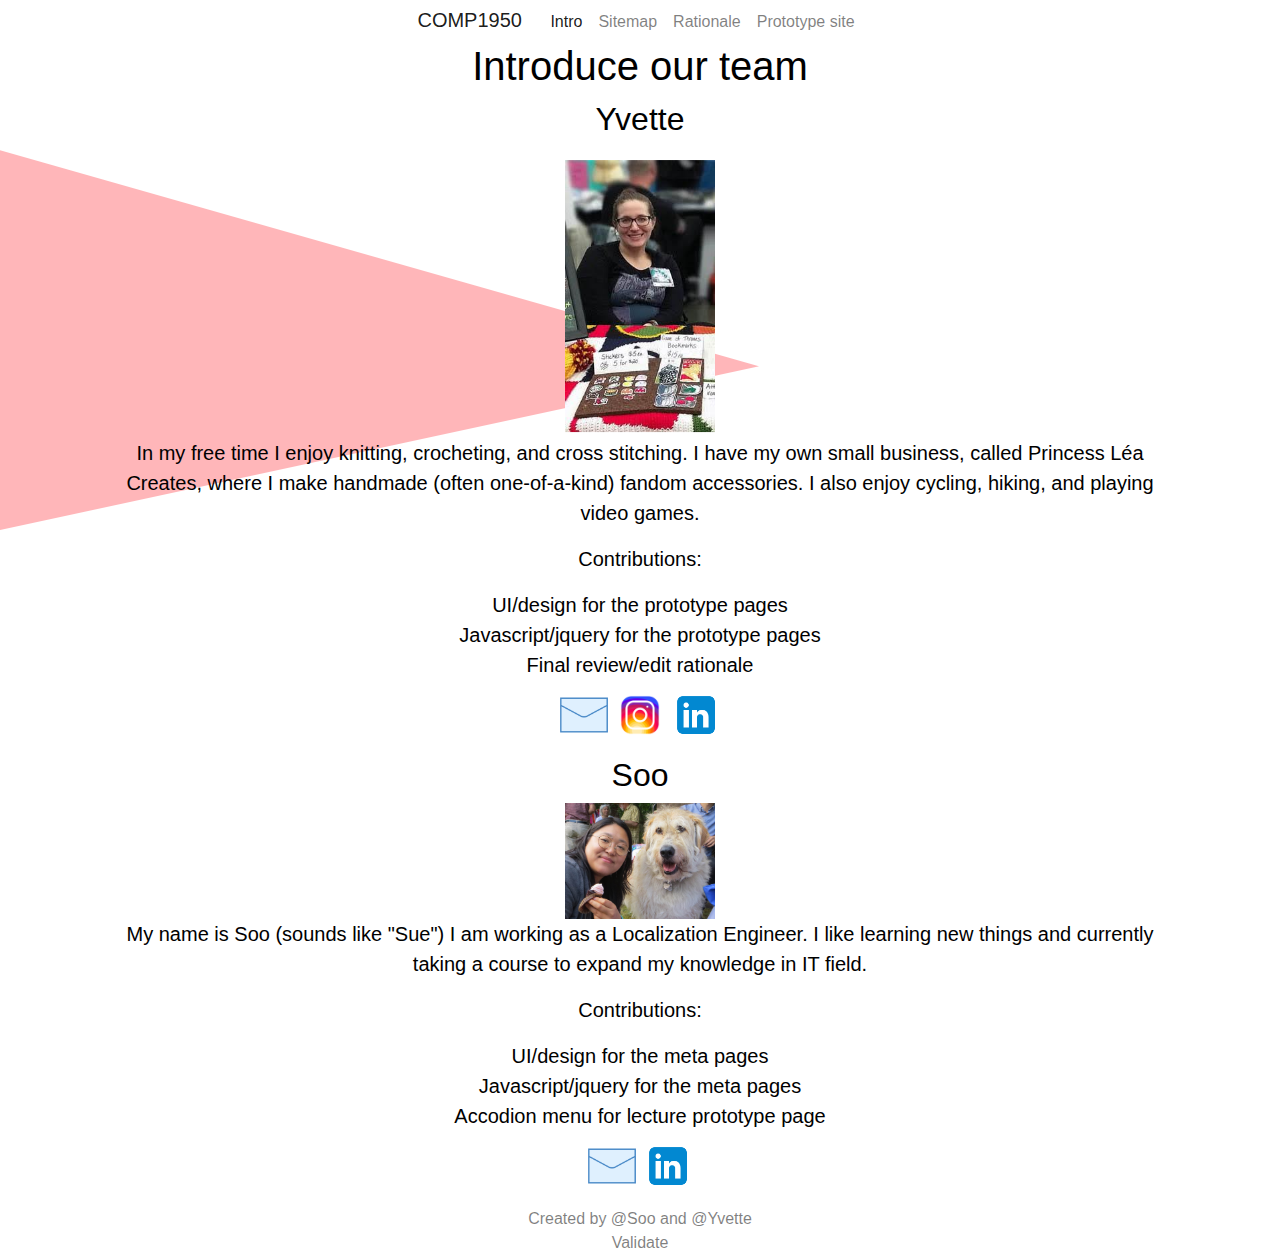
<file: meta/index.html>
<!DOCTYPE html>
<html lang="en" class="gr__getbootstrap_com">
  <head>
    <meta http-equiv="Content-Type" content="text/html; charset=UTF-8" />    
    <meta name="viewport" content="width=device-width, initial-scale=1, shrink-to-fit=no" />
    <meta name="description" content="">
    <meta name="author" content="">
    <link rel="icon" href="./images/memu_toggle.jpg">

    <title>COMP1950</title>

    <!-- Bootstrap core CSS -->
    <link href="./css/bootstrap.min.css" rel="stylesheet">

    <!-- Custom styles for this template -->
    <link href="./css/cover.css" rel="stylesheet">

    <!-- Custom styles for the web-site -->
    <link href="./css/style.css" rel="stylesheet">
  </head>

  <body class="text-center" data-gr-c-s-loaded="true">

    <div class="container">
      <nav class="navbar-light navbar-expand-md">
        <a class="navbar-brand" href="#">COMP1950</a>
        <button class="navbar-toggler" type="button" data-toggle="collapse" data-target="#navbars" aria-controls="navbars" aria-expanded="false" aria-label="Toggle navigation">
          <span class="navbar-toggler-icon"></span>
        </button>

        <div class="collapse navbar-collapse" id="navbars">
          <ul class="navbar-nav mr-auto">
            <li class="nav-item active">
              <a class="nav-link" href="./index.html">Intro<span class="sr-only">(current)</span></a>
            </li>
            <li class="nav-item">
              <a class="nav-link" href="./sitemap.html">Sitemap</a>
            </li>
            <li class="nav-item">
              <a class="nav-link" href="./rationale.html">Rationale</a>
            </li>
            <li class="nav-item">
              <a class="nav-link" href="../proto/class_selection.html" target="_blank">Prototype site</a>
            </li>
          </ul>
          </div>
      </nav>

      <main role="main" class="inner cover">
        <h1 class="cover-heading">Introduce our team</h1>

        <!-- Yvette -->
        <section class="lead">
        <h2>Yvette</h2>
        <div class="cf4a yvette">
          <img class="profile_img" src="images/profile_yvette_01.jpg" alt="Profile photo of Yvette, the 1st one" />
          <img class="profile_img" src="images/profile_yvette_02.jpg" alt="Profile photo of Yvette, the 2nd one" />
          <img class="profile_img" src="images/profile_yvette_03.jpg" alt="Profile photo of Yvette, the 3rd one" />
          <img class="profile_img" src="images/profile_yvette_04.jpg" alt="Profile photo of Yvette, the 4th one" />
        </div>
        <p class="intro_desc_yvette">In my free time I enjoy knitting, crocheting, and cross stitching. I have my own small business, called Princess Léa Creates, where I make handmade (often one-of-a-kind) fandom accessories. I also enjoy cycling, hiking, and playing video games.</p>
        <p>Contributions:</p>
          <ul class="contribution_list lead">
            <li>UI/design for the prototype pages</li>
            <li>Javascript/jquery for the prototype pages</li>
            <li>Final review/edit rationale</li>
          </ul>
        <p class="sns">
          <a href="mailto:mailto:ybeausol@gmail.com" target="blank"><img src="images/email.png" alt="email to Yvette" /></a>
          <a href="https://www.instagram.com/princessleacreates" target="blank"><img src="images/instagram.png" alt="Instagram - Yvette" /></a>
          <a href="https://www.linkedin.com/in/yvette-beausoleil-6a25481b" target="blank"><img src="images/linkedin.png" alt="linkedin - Yvette" /></a>
        </p>
        </section>

        <!-- Soo -->
        <section class="lead">
          <h2>Soo</h2>
          <div class="soo">
            <img class="profile_img" src="images/profile_Soo_01.jpg" alt="Profile photo of Soo" />
          </div>
          <p class="intro_desc">My name is Soo (sounds like "Sue") I am working as a Localization Engineer. I like learning new things and currently taking a course to expand my knowledge in IT field.</p>
          <p>Contributions:</p>
            <ul class="contribution_list lead">
              <li>UI/design for the meta pages</li>
              <li>Javascript/jquery for the meta pages</li>
              <li>Accodion menu for lecture prototype page</li>
            </ul>
            <p class="sns">
                <a href="mailto:mailto:naze.misaki@gmail.com"><img src="images/email.png" alt="email to Yvette" /></a>
                <a href="https://www.linkedin.com/in/soogyung-gwon-14b0558a/" target="blank"><img src="images/linkedin.png" alt="linkedin - Yvette" /></a>
            </p>
          </section>
      </main>

      <footer class="mastfoot mt-auto">
          <div class="inner">
              <p>Created by <a href="mailto:naze.misaki@gmail.com">@Soo</a> and <a href="mailto:ybeausol@gmail.com">@Yvette</a><br /><a href=http://validator.w3.org/check?uri=referer>Validate</a></p>
          </div>
      </footer>
    </div>


    <!-- Bootstrap core JavaScript
    ================================================== -->
    <!-- Placed at the end of the document so the pages load faster -->
    <script src="./js/jquery-3.3.1.slim.min.js" integrity="sha384-q8i/X+965DzO0rT7abK41JStQIAqVgRVzpbzo5smXKp4YfRvH+8abtTE1Pi6jizo" crossorigin="anonymous"></script>  
    <script src="./js/popper.min.js"></script>
    <script src="./js/bootstrap.min.js"></script>
</body>
</html>
</file>
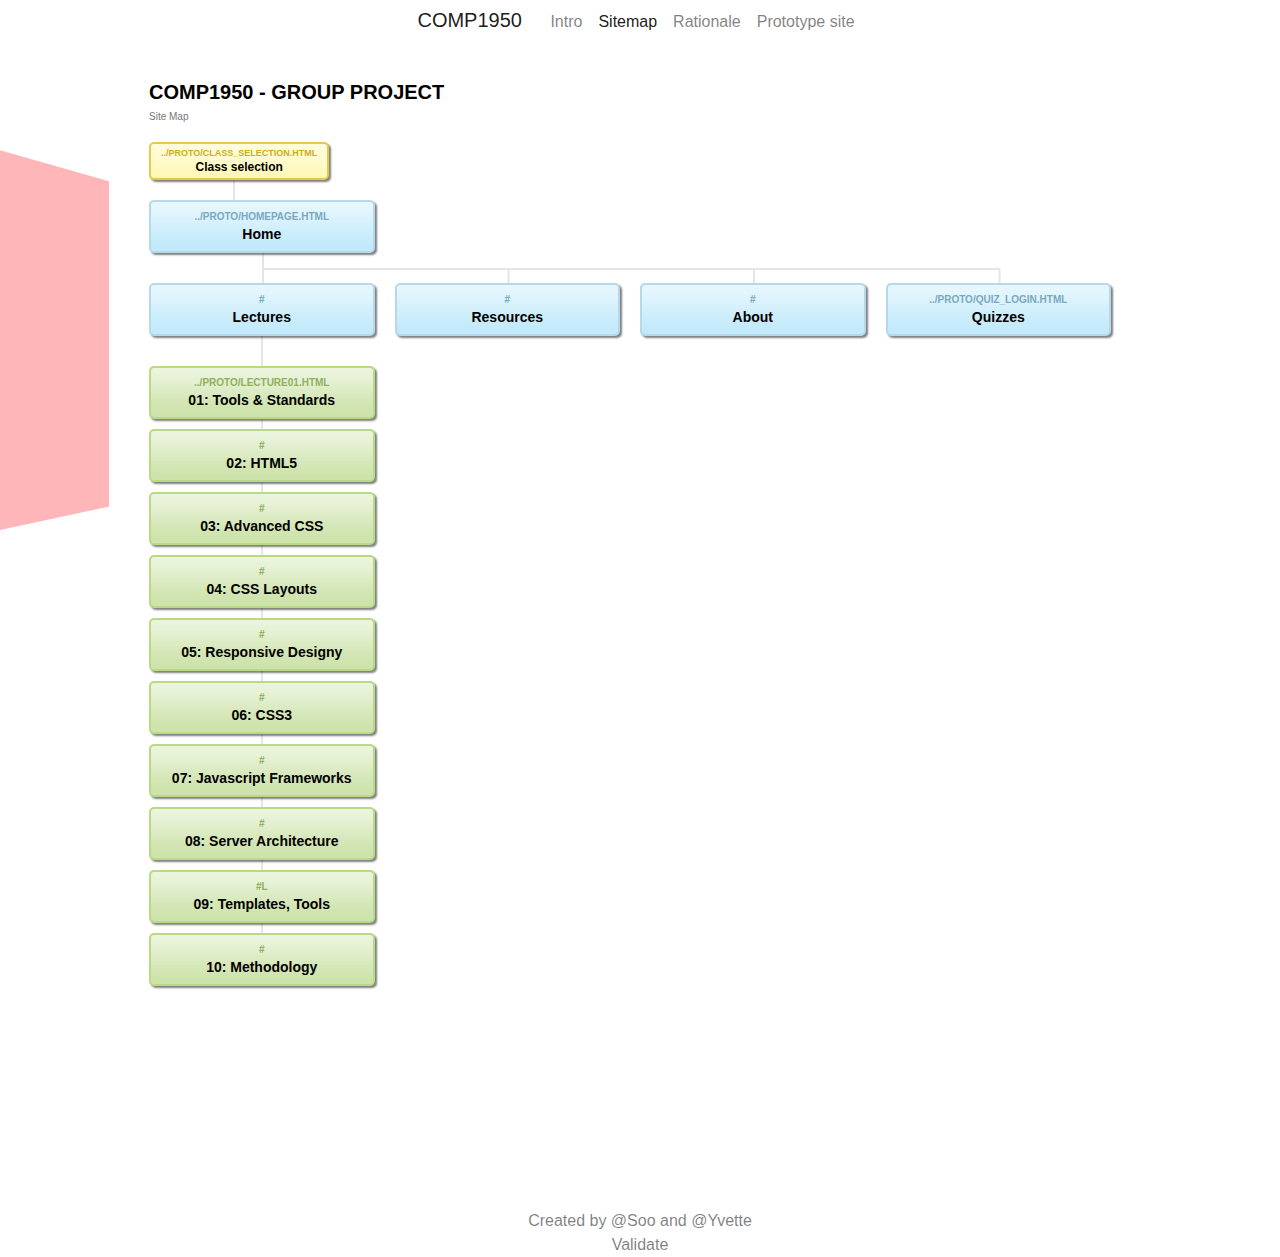
<file: meta/sitemap.html>
<!DOCTYPE html>
<html lang="en" class="gr__getbootstrap_com">
  <head>
    <meta http-equiv="Content-Type" content="text/html; charset=UTF-8" />
    
    <meta name="viewport" content="width=device-width, initial-scale=1, shrink-to-fit=yes">
    <meta name="description" content="">
    <meta name="author" content="">
    <link rel="icon" href="./images/memu_toggle.jpg">

    <title>COMP1950</title>

    <!-- Bootstrap core CSS -->
    <link href="./css/bootstrap.min.css" rel="stylesheet">

    <!-- Custom styles for this template -->
    <link href="./css/cover.css" rel="stylesheet">

    <!-- Custom styles for the web-site -->
    <link href="./css/style.css" rel="stylesheet">
  </head>

  <body class="text-center" data-gr-c-s-loaded="true">

    <div class="container">
      <nav class="navbar-light navbar-expand-md">
        <a class="navbar-brand" href="#">COMP1950</a>
        <button class="navbar-toggler" type="button" data-toggle="collapse" data-target="#navbars" aria-controls="navbars" aria-expanded="false" aria-label="Toggle navigation">
          <span class="navbar-toggler-icon"></span>
        </button>

        <div class="collapse navbar-collapse" id="navbars">
          <ul class="navbar-nav mr-auto">
            <li class="nav-item">
              <a class="nav-link" href="./index.html">Intro<span class="sr-only">(current)</span></a>
            </li>
            <li class="nav-item">
              <a class="nav-link active" href="./sitemap.html">Sitemap</a>
            </li>
            <li class="nav-item">
              <a class="nav-link" href="./rationale.html">Rationale</a>
            </li>
            <li class="nav-item">
              <a class="nav-link" href="../proto/class_selection.html" target="_blank">Prototype site</a>
            </li>
          </ul>
        </div>
      </nav>

      <main role="main" class="inner cover">
        <!-- Sitemap -->
        <iframe id="sitemap_frame" src = "./sitemap_source.html" width="100%" height="100%" scrolling="no"></iframe>
      </main>

      <footer class="mastfoot mt-auto">
          <div class="inner">
              <p>Created by <a href="mailto:naze.misaki@gmail.com">@Soo</a> and <a href="mailto:ybeausol@gmail.com">@Yvette</a><br /><a href=http://validator.w3.org/check?uri=referer>Validate</a></p>
          </div>
      </footer>
    </div>


    <!-- Bootstrap core JavaScript
    ================================================== -->
    <!-- Placed at the end of the document so the pages load faster -->
    <script src="./js/jquery-3.3.1.slim.min.js" integrity="sha384-q8i/X+965DzO0rT7abK41JStQIAqVgRVzpbzo5smXKp4YfRvH+8abtTE1Pi6jizo" crossorigin="anonymous"></script>
    <script src="./js/popper.min.js"></script>
    <script src="./js/bootstrap.min.js"></script>
  

</body></html>
</file>
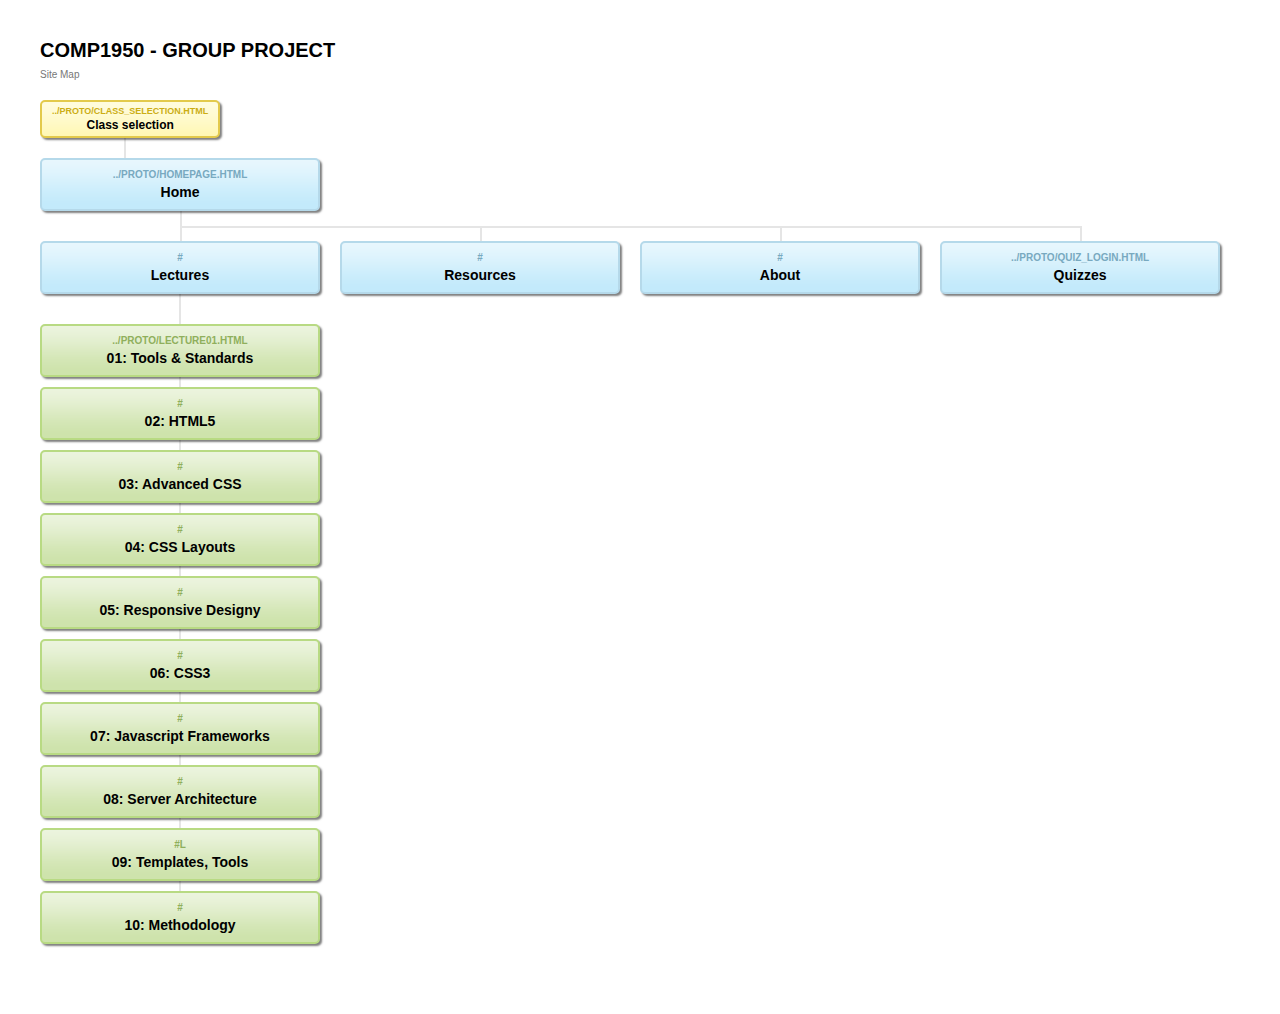
<file: meta/sitemap_source.html>
<!DOCTYPE html>

<head>
	<meta http-equiv="Content-Type" content="text/html; charset=utf-8"/>
	<meta name="author" content="Matt Everson of Astuteo, LLC – https://www.astuteo.com/slickmap" />
	<title>SlickMap CSS</title>
	<link rel="stylesheet" type="text/css" media="screen, print" href="./slickmap-master/slickmap.css" />
	<link rel="stylesheet" type="text/css" media="screen, print" href="./css/style.css" />
</head>

<body>

	<div class="sitemap">

		<h1>COMP1950 - Group Project</h1>
		<h2>Site Map</h2>

		
		<ul id="utilityNav" class="col2">
			<li id="class_selection"><a href="../proto/class_selection.html" target="_blank">Class selection</a></li>
		</ul>
		
		<ul id="primaryNav" class="col4">
			<li id="home"><a href="../proto/homepage.html" target="_blank">Home</a></li>
			<li><a href="#" class="disabled_link">Lectures</a>
				<ul>
					<li><a href="../proto/lecture01.html" target="_blank">01: Tools &amp; Standards</a></li>
					<li><a href="#" target="_blank" class="disabled_link">02: HTML5</a></li>
					<li><a href="#" target="_blank" class="disabled_link">03: Advanced CSS</a>
					<li><a href="#" target="_blank" class="disabled_link">04: CSS Layouts</a></li>
					<li><a href="#" target="_blank" class="disabled_link">05: Responsive Designy</a></li>
					<li><a href="#" target="_blank" class="disabled_link">06: CSS3</a></li>
					<li><a href="#" target="_blank" class="disabled_link">07: Javascript Frameworks</a></li>
					<li><a href="#" target="_blank" class="disabled_link">08: Server Architecture</a></li>
					<li><a href="#l" target="_blank" class="disabled_link">09: Templates, Tools</a></li>
					<li><a href="#" target="_blank" class="disabled_link">10: Methodology</a></li>
				</ul>
			</li>
			<li><a href="#" target="_blank" class="disabled_link">Resources</a>
			</li>
			<li><a href="#" target="_blank" class="disabled_link">About</a>
			</li>
			<li><a href="../proto/quiz_login.html" target="_blank">Quizzes</a>
			</li>
		</ul>
	</div>

</body>

</html>
</file>
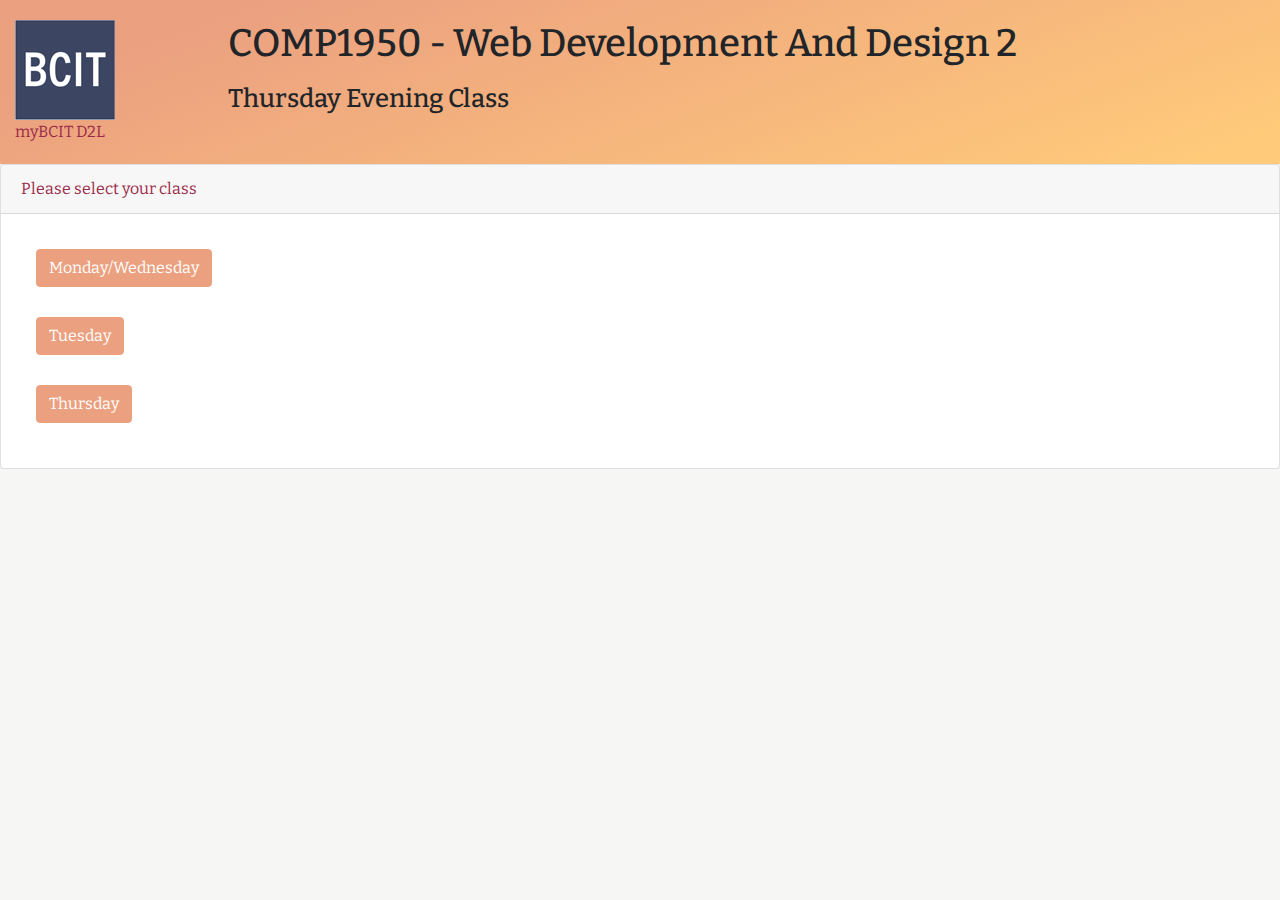
<file: proto/class_selection.html>
<!DOCTYPE html>
<!--author: Yvette Beausoleil-->
<html lang="en">
<head>
	<meta charset="utf-8" />
	<meta name="description" content="BCIT COMP 1950 Thursday night homepage" />
	<meta name="viewport" content="width=device-width, initial-scale=1, shrink-to-fit=no" />
	<title>COMP1950 Thursday Evening Class | BCIT</title>

	<!--bootstrap styles-->
	<link 	rel="stylesheet" href="css/bootstrap.min.css" />

	<!--COMP 1950 specific styles-->
	<link rel="stylesheet" title="all" href="css/all_stylesheets.css"
	media="all" />
</head>

<body id="top">
<!--header begins-->
<header class="container-fluid">
	<div class="row">
		<div class="col-sm-2">
			<a href="https://www.bcit.ca/"><img  src="images/logo.png" alt="BCIT logo" /></a><br />
			<a class="header-site" href="https://my.bcit.ca/">myBCIT</a>
			<a class="header-site" href="https://learn.bcit.ca/">D2L</a>
		</div>
		<div class="col-lg-auto">
			<h1>COMP1950 - Web Development And Design 2</h1>
			<h3>Thursday Evening Class</h3>
		</div>
	</div>
</header>
<!-- header ends -->

<div class="card">
    <div class="card-header">
      Please select your class
    </div>
    <div class="card-body">
      <a href="#" class="btn btn-primary">Monday/Wednesday</a><br />
      <a href="#" class="btn btn-primary">Tuesday</a><br />
      <a href="homepage.html" class="btn btn-primary">Thursday</a>
    </div>
  </div>



<!-- Optional JavaScript -->
<!-- jQuery first, then Popper.js, then Bootstrap JS -->
<script src="https://code.jquery.com/jquery-3.3.1.slim.min.js" integrity="sha384-q8i/X+965DzO0rT7abK41JStQIAqVgRVzpbzo5smXKp4YfRvH+8abtTE1Pi6jizo" crossorigin="anonymous"></script>
<script src="https://cdnjs.cloudflare.com/ajax/libs/popper.js/1.14.3/umd/popper.min.js" integrity="sha384-ZMP7rVo3mIykV+2+9J3UJ46jBk0WLaUAdn689aCwoqbBJiSnjAK/l8WvCWPIPm49" crossorigin="anonymous"></script>
<script src="https://stackpath.bootstrapcdn.com/bootstrap/4.1.1/js/bootstrap.min.js" integrity="sha384-smHYKdLADwkXOn1EmN1qk/HfnUcbVRZyYmZ4qpPea6sjB/pTJ0euyQp0Mk8ck+5T" crossorigin="anonymous"></script>
</body>
</html>
</file>
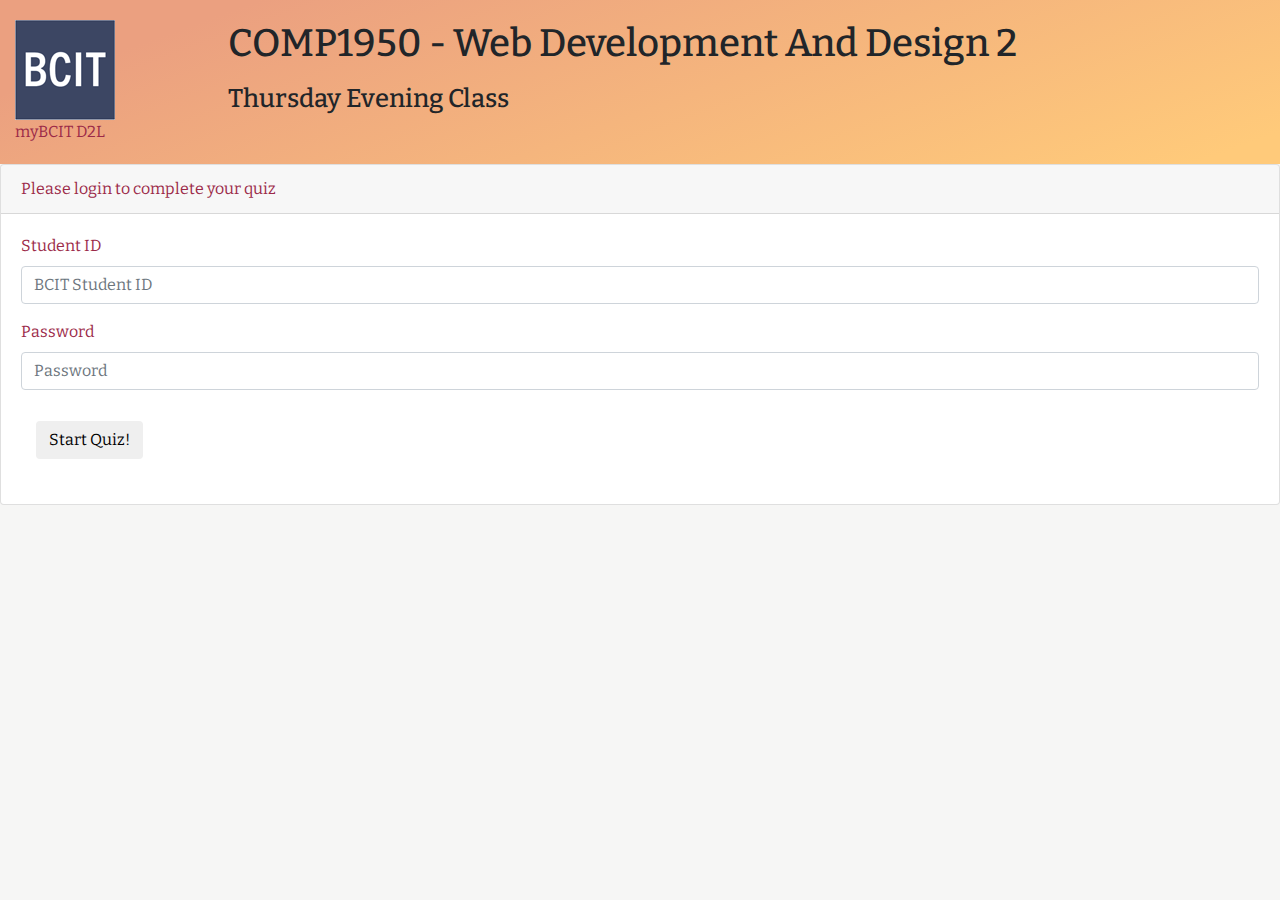
<file: proto/quiz_login.html>
<!DOCTYPE html>
<!--author: Yvette Beausoleil-->
<html lang="en">
<head>
	<meta charset="utf-8" />
	<meta name="description" content="BCIT COMP 1950 Thursday night homepage" />
	<meta name="viewport" content="width=device-width, initial-scale=1, shrink-to-fit=no" />
	<title>COMP1950 Thursday Evening Class | BCIT</title>

	<!--bootstrap styles-->
	<link 	rel="stylesheet" href="css/bootstrap.min.css" />
	<!--COMP 1950 specific styles-->

	<link rel="stylesheet" title="all" href="css/all_stylesheets.css"
	media="all" />
</head>

<body id="top">
<!--header begins-->
<header class="container-fluid">
	<div class="row">
		<div class="col-sm-2">
			<a href="https://www.bcit.ca/"><img  src="images/logo.png" alt="BCIT logo" /></a><br />
			<a class="header-site" href="https://my.bcit.ca/">myBCIT</a>
			<a class="header-site" href="https://learn.bcit.ca/">D2L</a>
		</div>
		<div class="col-lg-auto">
			<h1>COMP1950 - Web Development And Design 2</h1>
			<h3>Thursday Evening Class</h3>
		</div>
	</div>
</header>
<!-- header ends -->

<!-- main content begins-->
<div class="card">
    <div class="card-header">
      Please login to complete your quiz
    </div>
    <div class="card-body">
        <form>
            <div class="form-group">
                <label for="studentID">Student ID</label>
                <input type="text" class="form-control" id="exampleInputEmail1" aria-describedby="emailHelp" placeholder="BCIT Student ID">
            </div>
            <div class="form-group">
                <label for="exampleInputPassword1">Password</label>
                <input type="password" class="form-control" id="exampleInputPassword1" placeholder="Password">
            </div>
            <button class="btn"><a href="quiz02.html" class="card-link">Start Quiz!</a></button>
        </form>
    </div>
</div>
<!-- main content end -->

<!-- Optional JavaScript -->
<!-- jQuery first, then Popper.js, then Bootstrap JS -->
<script src="https://code.jquery.com/jquery-3.3.1.slim.min.js" integrity="sha384-q8i/X+965DzO0rT7abK41JStQIAqVgRVzpbzo5smXKp4YfRvH+8abtTE1Pi6jizo" crossorigin="anonymous"></script>
<script src="https://cdnjs.cloudflare.com/ajax/libs/popper.js/1.14.3/umd/popper.min.js" integrity="sha384-ZMP7rVo3mIykV+2+9J3UJ46jBk0WLaUAdn689aCwoqbBJiSnjAK/l8WvCWPIPm49" crossorigin="anonymous"></script>
<script src="https://stackpath.bootstrapcdn.com/bootstrap/4.1.1/js/bootstrap.min.js" integrity="sha384-smHYKdLADwkXOn1EmN1qk/HfnUcbVRZyYmZ4qpPea6sjB/pTJ0euyQp0Mk8ck+5T" crossorigin="anonymous"></script>
</body>
</html>
</file>
<file: meta/css/cover.css>
/*
 * Globals
 */

/* Links */
a,
a:focus,
a:hover {
  color: #fff;
}

/* Custom default button */
.btn-secondary,
.btn-secondary:hover,
.btn-secondary:focus {
  color: #333;
  text-shadow: none; /* Prevent inheritance from `body` */
  background-color: #bbded6;
  border: .05rem solid #fff;
}


/*
 * Base structure
 */

html,
body {
  height: 100%;
  background-color: #ffffff;
  background-image: url("../images/background.png");
  background-repeat: no-repeat;
}

body {
  display: -ms-flexbox;
  display: flex;
  color: rgb(0, 0, 0);
  /*box-shadow: inset 0 0 5rem rgba(0, 0, 0, .5);*/
}

.cover-container {
  max-width: 42em;
}


/*
 * Header
 */
.masthead {
  margin-bottom: 2rem;
}

.masthead-brand {
  margin-bottom: 0;
}

.nav-item .nav-link {
  padding: .25rem 0;
  font-weight: 500;
  color: rgba(255, 255, 255, .5);
  background-color: transparent;
  border-bottom: .25rem solid transparent;
}

.nav-item .nav-link:hover,
.nav-item .nav-link:focus,{
  border-bottom-color: #aaaaaa;
}

.nav-item .nav-link + .nav-link {
  margin-left: 1rem;
}

.nav-item .active .nav-link {
  color: #fff;
  border-bottom-color: #aaaaaa;
}

@media (min-width: 48em) {
  .masthead-brand {
    float: left;
  }
  .nav-masthead {
    float: right;
  }
}


/*
 * Cover
 */
.cover {
  padding: 0 1.5rem;
}
.cover .btn-lg {
  padding: .75rem 1.25rem;
  font-weight: 500;
}

.cover .btn-sm {
  padding: .6rem 1.25rem;
  font-weight: 500;
}


/*
 * Footer
 */
.mastfoot, .mastfoot a {
  color: rgba(0, 0, 0, 0.5);
}
</file>
<file: meta/css/style.css>
/**************************/
/* Author: Soo            */
/* Last update: 6/27/2018 */
/**************************/

/* Custom styles*/

/*********** Selector ***********/
h2 {
    margin-top: 10px;
}

footer p {
  margin-top: 10px;
}

/*********** Class **************/
.profile_img {
    width: 150px;
    height: auto;   
}

.yvette .profile_img {
  position: absolute;
  top: 150px;
  transform: translate(-50%, -50%);
}

.yvette {
  position: relative;
}

.soo .profile_img {
  text-align: center;
}

.contribution_list {
    list-style-type: none;
    margin: 0;
    padding: 0;
}

.intro_desc_yvette {
    margin-top: 300px;
}

.sns {
  margin-top: 10px;
}

.sns img {
  width: 50px;
  height: auto;
}

/* Overwirte */
.mastfoot {
    margin-top: 10px;
}

.cover .btn-lg {
  margin-left: -10px;
}

.disabled_link {
  pointer-events: none;
}

/************** Id *******************/
#sitemap_frame {
    border: none;
}

/********* sitemap overwriting ************/
#primaryNav.col4 li {
  min-width: 120px;
}

.cover #sitemap_frame {
  height: 1150px;
}

#utilityNav {
  float: left;
  background: #ffffff url('../slickmap-master/images/vertical-line.png') center bottom no-repeat
}

#utilityNav li {
  margin-bottom: 50px;
}

/************** Responsive *****************/

@media (min-width: 768px) {
    .navbar-expand-md .navbar-collapse
    {
        display: inline-flex!important;
    }
}

@media (max-width: 530px) {
  .yvette .profile_img {
    top: 132px;
  }

  .intro_desc_yvette {
    margin-top: 280px;
  }

  .cover #sitemap_frame {
    height: 1300px;
  }

  #primaryNav li {
    background: none;
  }

  #primaryNav li:last-child {
    background: none;
  }

  #primaryNav #home {
    background: none;
  }
}

/***** Custom button style ********/
.btn-small:hover,
.btn-small:focus {
  color: #fff;
  text-shadow: none; /* Prevent inheritance from `body` */
  background-color: #aaaaaa;
  border: .05rem solid #fff;
}

/***** Rationale flex box *********/
.keyword {
    background-color: #fae3d9;
    margin-bottom: 5px;
}

.flex_box {
    margin-top: 30px;
    margin-bottom: 30px;
    margin-left: -50px; 
    display: flex;
    flex-direction: row;
    flex-wrap: wrap;
    justify-content: center;
}

.flex_box .reason_box {
    width: 300px;
    border: 0.5px solid #bbded6;
    background-color: rgba(255, 255, 255, 0.225);
    margin: 5px;
    padding:20px;
    border-radius: 10px;
    list-style-type: none;
}

#sortable a:link {
  color: black; 
}

/**** Profile image animation css from http://css3.bradshawenterprises.com/cfimg/ *****/
@keyframes cf4FadeInOut {
    0% {
      opacity:1;
    }
    17% {
      opacity:1;
    }
    25% {
      opacity:0;
    }
    92% {
      opacity:0;
    }
    100% {
      opacity:1;
    }
  }

  .cf4a img {
    animation-name: cf4FadeInOut;
    animation-timing-function: ease-in-out;
    animation-iteration-count: infinite;
    animation-duration: 8s;
    }
  
  .cf4a img:nth-of-type(1) {
    animation-delay: 1s;
  }
  .cf4a img:nth-of-type(2) {
    animation-delay: 3s;
  }
  .cf4a img:nth-of-type(3) {
    animation-delay: 5s;
  }
  .cf4a img:nth-of-type(4) {
    animation-delay: 7s;
  }
</file>
<file: proto/css/all_stylesheets.css>
/*import multiple stylesheets*/
@import url("main_stylesheet.css");
@import url("mobile_stylesheet.css");
@import url("printer_stylesheet.css");
</file>
<file: meta/slickmap-master/slickmap.css>
/* ------------------------------------------------------------
	Reset Styles (from meyerweb.com)
------------------------------------------------------------ */

html, body, div, span, applet, object, iframe,
h1, h2, h3, h4, h5, h6, p, blockquote, pre,
a, abbr, acronym, address, big, cite, code,
del, dfn, em, font, img, ins, kbd, q, s, samp,
small, strike, strong, sub, sup, tt, var,
dl, dt, dd, ol, ul, li,
fieldset, form, label, legend,
table, caption, tbody, tfoot, thead, tr, th, td {
	margin: 0;
	padding: 0;
	border: 0;
	outline: 0;
	font-weight: inherit;
	font-style: inherit;
	font-size: 100%;
	font-family: inherit;
	vertical-align: baseline;
}

/* ------------------------------------------------------------
	NUMBER OF COLUMNS: Adjust #primaryNav li to set the number
	of columns required in your site map. The default is 
	4 columns (25%). 5 columns would be 20%, 6 columns would 
	be 16.6%, etc. 
------------------------------------------------------------ */

#primaryNav li {
	width:25%;
}

#primaryNav li ul li {
	width:100% !important;
}

#primaryNav.col1 li { width:99.9%; }
#primaryNav.col2 li { width:50.0%; }
#primaryNav.col3 li { width:33.3%; }
#primaryNav.col4 li { width:25.0%; }
#primaryNav.col5 li { width:20.0%; }
#primaryNav.col6 li { width:16.6%; }
#primaryNav.col7 li { width:14.2%; }
#primaryNav.col8 li { width:12.5%; }
#primaryNav.col9 li { width:11.1%; }
#primaryNav.col10 li { width:10.0%; }

/* ------------------------------------------------------------
	General Styles
------------------------------------------------------------ */

body {
	background: #fff;
	color: black;
	padding: 40px;
	font-family: Gotham, Helvetica, Arial, sans-serif;
	font-size: 12px;
	line-height: 1;
}
.sitemap {
	margin: 0 0 40px 0;
	float: left;
	width: 100%;
}
h1 {
	font-weight: bold;
	text-transform: uppercase;
	font-size: 20px;
	margin: 0 0 5px 0;
}
h2 {
	font-family: "Lucida Grande", Verdana, sans-serif;
	font-size: 10px;
	color: #777777;
	margin: 0 0 20px 0;
}
a {
	text-decoration: none;
}
ol, ul {
	list-style: none;
}


/* ------------------------------------------------------------
	Site Map Styles
------------------------------------------------------------ */

/* --------	Top Level --------- */

#primaryNav {
	margin: 0;
	float: left;
	width: 100%;
}
#primaryNav #home {
	display: block;
	float: none;
	background: #ffffff url('images/L1-left.png') center bottom no-repeat;
	position: relative;
	z-index: 2;
	padding: 0 0 30px 0;
}
#primaryNav li {
	float: left;
	background: url('images/L1-center.png') center top no-repeat;
	padding: 30px 0;
	margin-top: -30px;
}
#primaryNav li a {
	margin: 0 20px 0 0;
	padding: 10px 0;
	display: block;
	font-size: 14px;
	font-weight: bold;
	text-align: center;
	color: black;	
	background: #c3eafb url('images/white-highlight.png') top left repeat-x;
	border: 2px solid #b5d9ea;
	-moz-border-radius: 5px;
	-webkit-border-radius: 5px;
	-webkit-box-shadow: rgba(0,0,0,0.5) 2px 2px 2px; 
	-moz-box-shadow: rgba(0,0,0,0.5) 2px 2px 2px; /* FF 3.5+ */	
}
#primaryNav li a:hover {
	background-color: #e2f4fd;
	border-color: #97bdcf;
}
#primaryNav li:last-child {
	background: url('images/L1-right.png') center top no-repeat;
}
a:link:before,
a:visited:before {
	content: " "attr(href)" ";
	display: block;
	text-transform: uppercase;
	font-size: 10px;
	margin-bottom: 5px;
	word-wrap: break-word;
}
#primaryNav li a:link:before,
#primaryNav li a:visited:before {
	color: #78a9c0;
}

/* --------	Second Level --------- */

#primaryNav li li {
	width: 100%;
	clear: left;
	margin-top: 0;
	padding: 10px 0 0 0;
	background: url('images/vertical-line.png') center bottom repeat-y;
}
#primaryNav li li a {
	background-color: #cee3ac;
	border-color: #b8da83;
}
#primaryNav li li a:hover {
	border-color: #94b75f;
	background-color: #e7f1d7;
}
#primaryNav li li:first-child {
	padding-top: 30px;
}
#primaryNav li li:last-child {
	background: url('images/vertical-line.png') center bottom repeat-y;
}
#primaryNav li li a:link:before,
#primaryNav li li a:visited:before {
	color: #8faf5c;
}

/* --------	Third Level --------- */

#primaryNav li li ul {
	margin: 10px 0 0 0;
	width: 100%;
	float: right;
	padding: 9px 0 10px 0;
	background: #ffffff url('images/L3-ul-top.png') center top no-repeat;
}
#primaryNav li li li {
	background: url('images/L3-center.png') left center no-repeat;
	padding: 5px 0;
}
#primaryNav li li li a {
	background-color: #fff7aa;
	border-color: #e3ca4b;
	font-size: 12px;
	padding: 5px 0;
	width: 80%;
	float: right;
}
#primaryNav li li li a:hover {
	background-color: #fffce5;
	border-color: #d1b62c;
}
#primaryNav li li li:first-child {
	padding: 15px 0 5px 0;
	background: url('images/L3-li-top.png') left center no-repeat;
}
#primaryNav li li li:last-child {
	background: url('images/L3-bottom.png') left center no-repeat;
}
#primaryNav li li li a:link:before,
#primaryNav li li li a:visited:before {
	color: #ccae14;
	font-size: 9px;
}


/* ------------------------------------------------------------
	Utility Navigation
------------------------------------------------------------ */

#utilityNav {
	float: right;
	max-width: 50%;
	margin-right: 10px;
}
#utilityNav li {
	float: left;
	margin-bottom: 10px;
}
#utilityNav li a {
	margin: 0 10px 0 0;
	padding: 5px 10px;
	display: block;	
	border: 2px solid #e3ca4b;
	font-size: 12px;
	font-weight: bold;
	text-align: center;
	color: black;
	background: #fff7aa url('images/white-highlight.png') top left repeat-x;
	-moz-border-radius: 5px;
	-webkit-border-radius: 5px;
	-webkit-box-shadow: rgba(0,0,0,0.5) 2px 2px 2px; 
	-moz-box-shadow: rgba(0,0,0,0.5) 2px 2px 2px; /* FF 3.5+ */	
}
#utilityNav li a:hover {
	background-color: #fffce5;
	border-color: #d1b62c;
}
#utilityNav li a:link:before,
#utilityNav li a:visited:before {
	color: #ccae14;
	font-size: 9px;
	margin-bottom: 3px;
}
</file>
